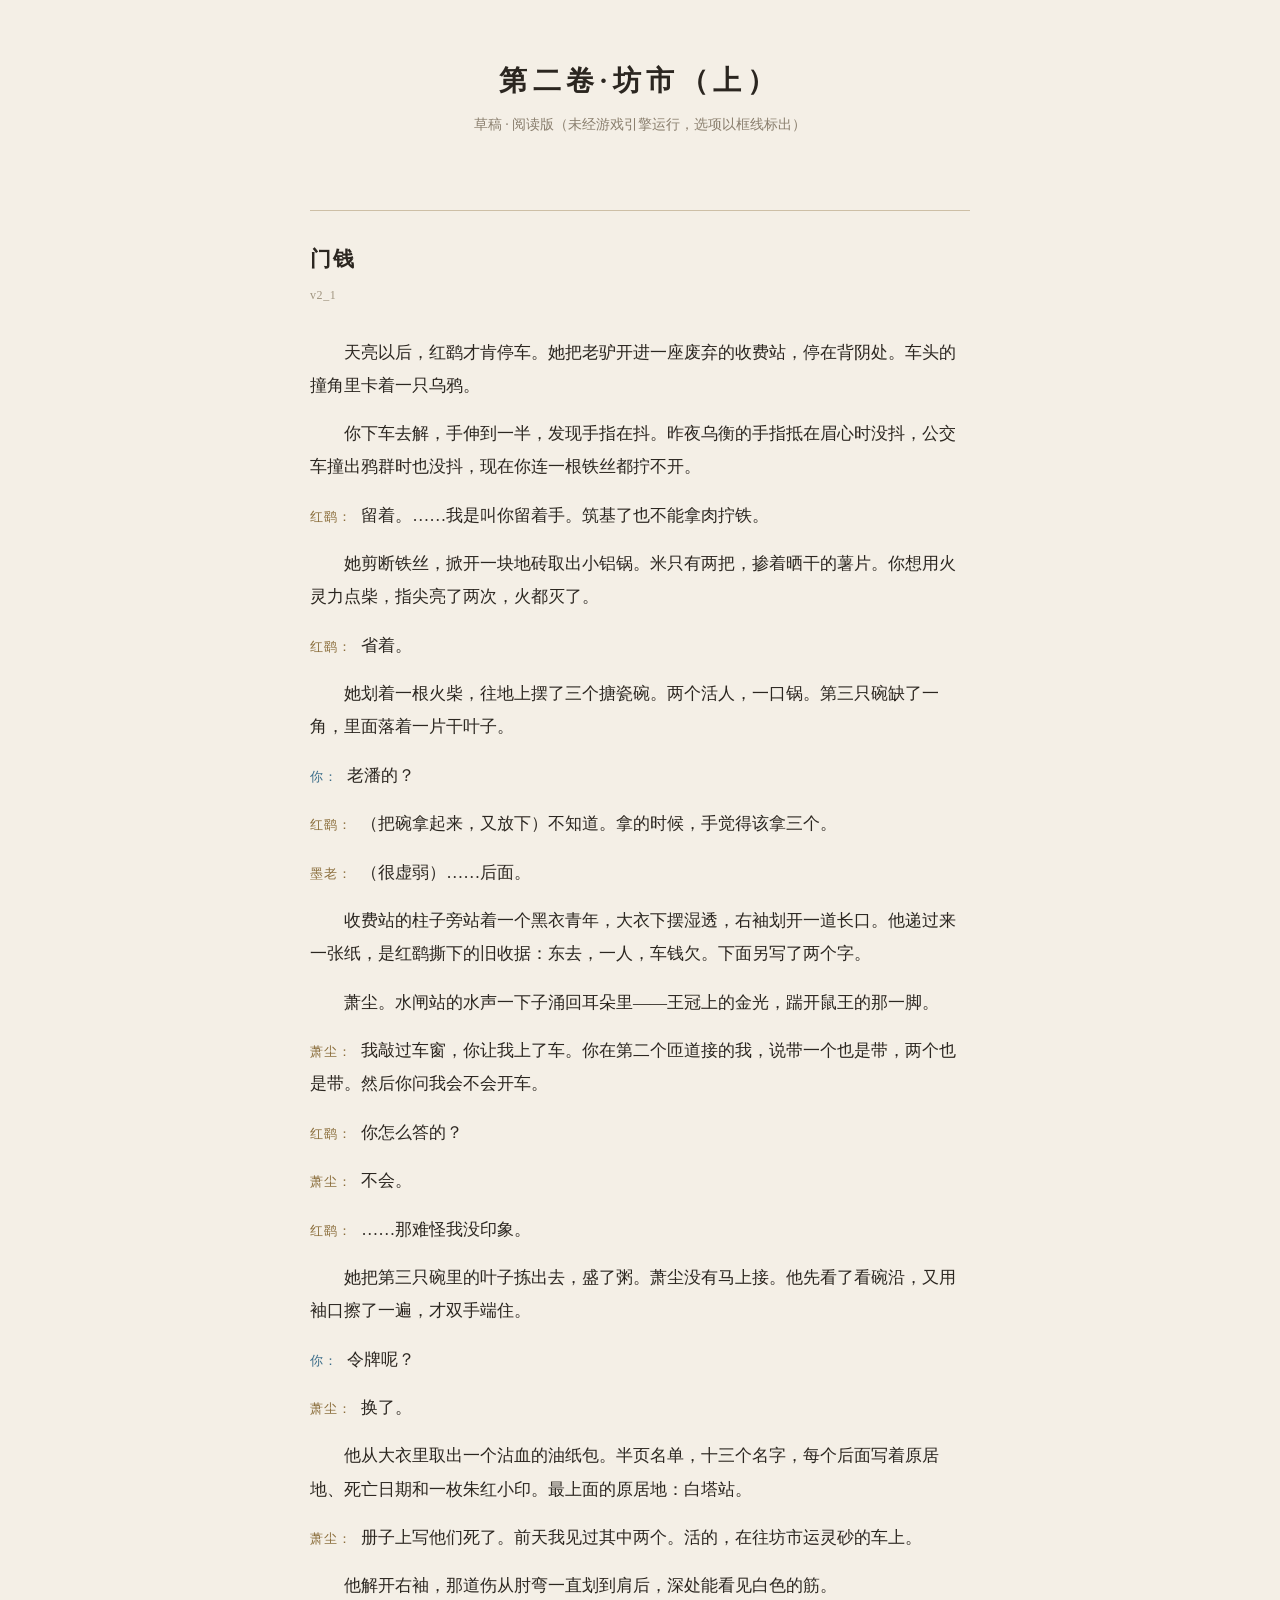
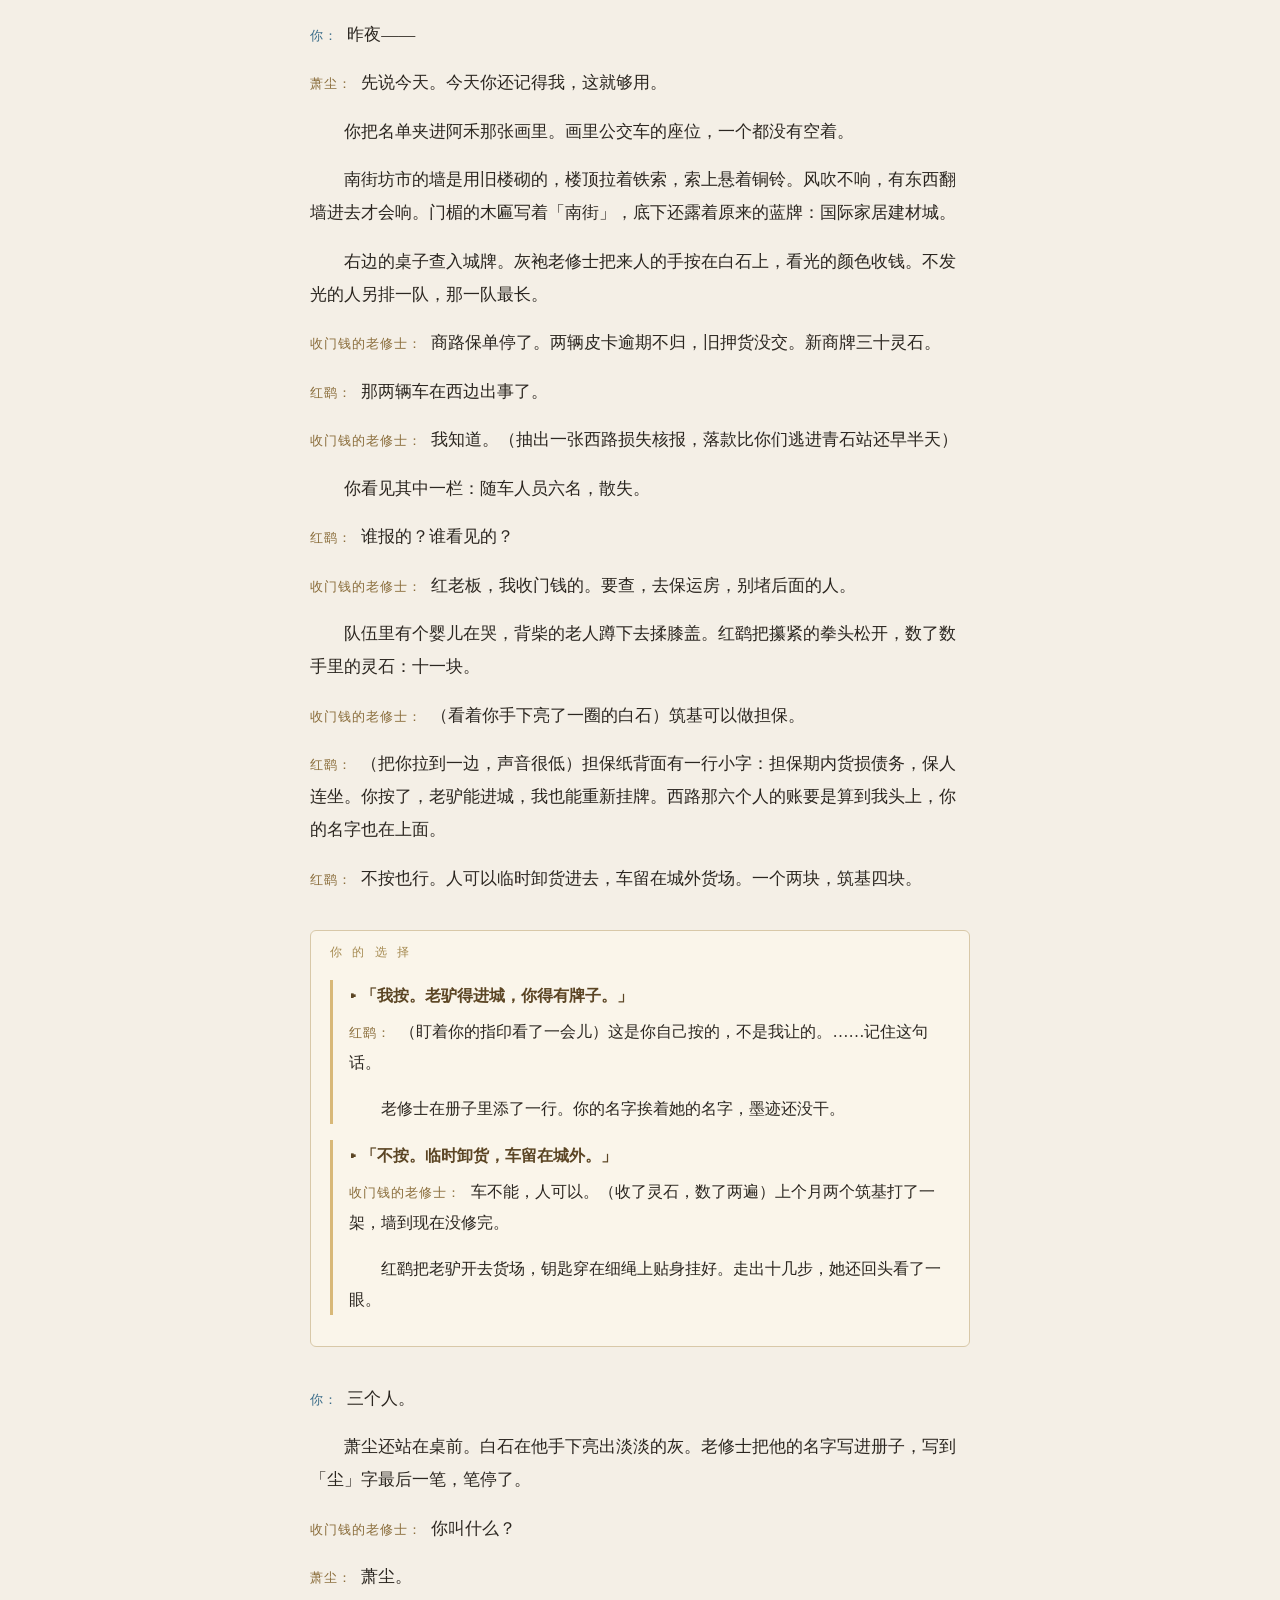
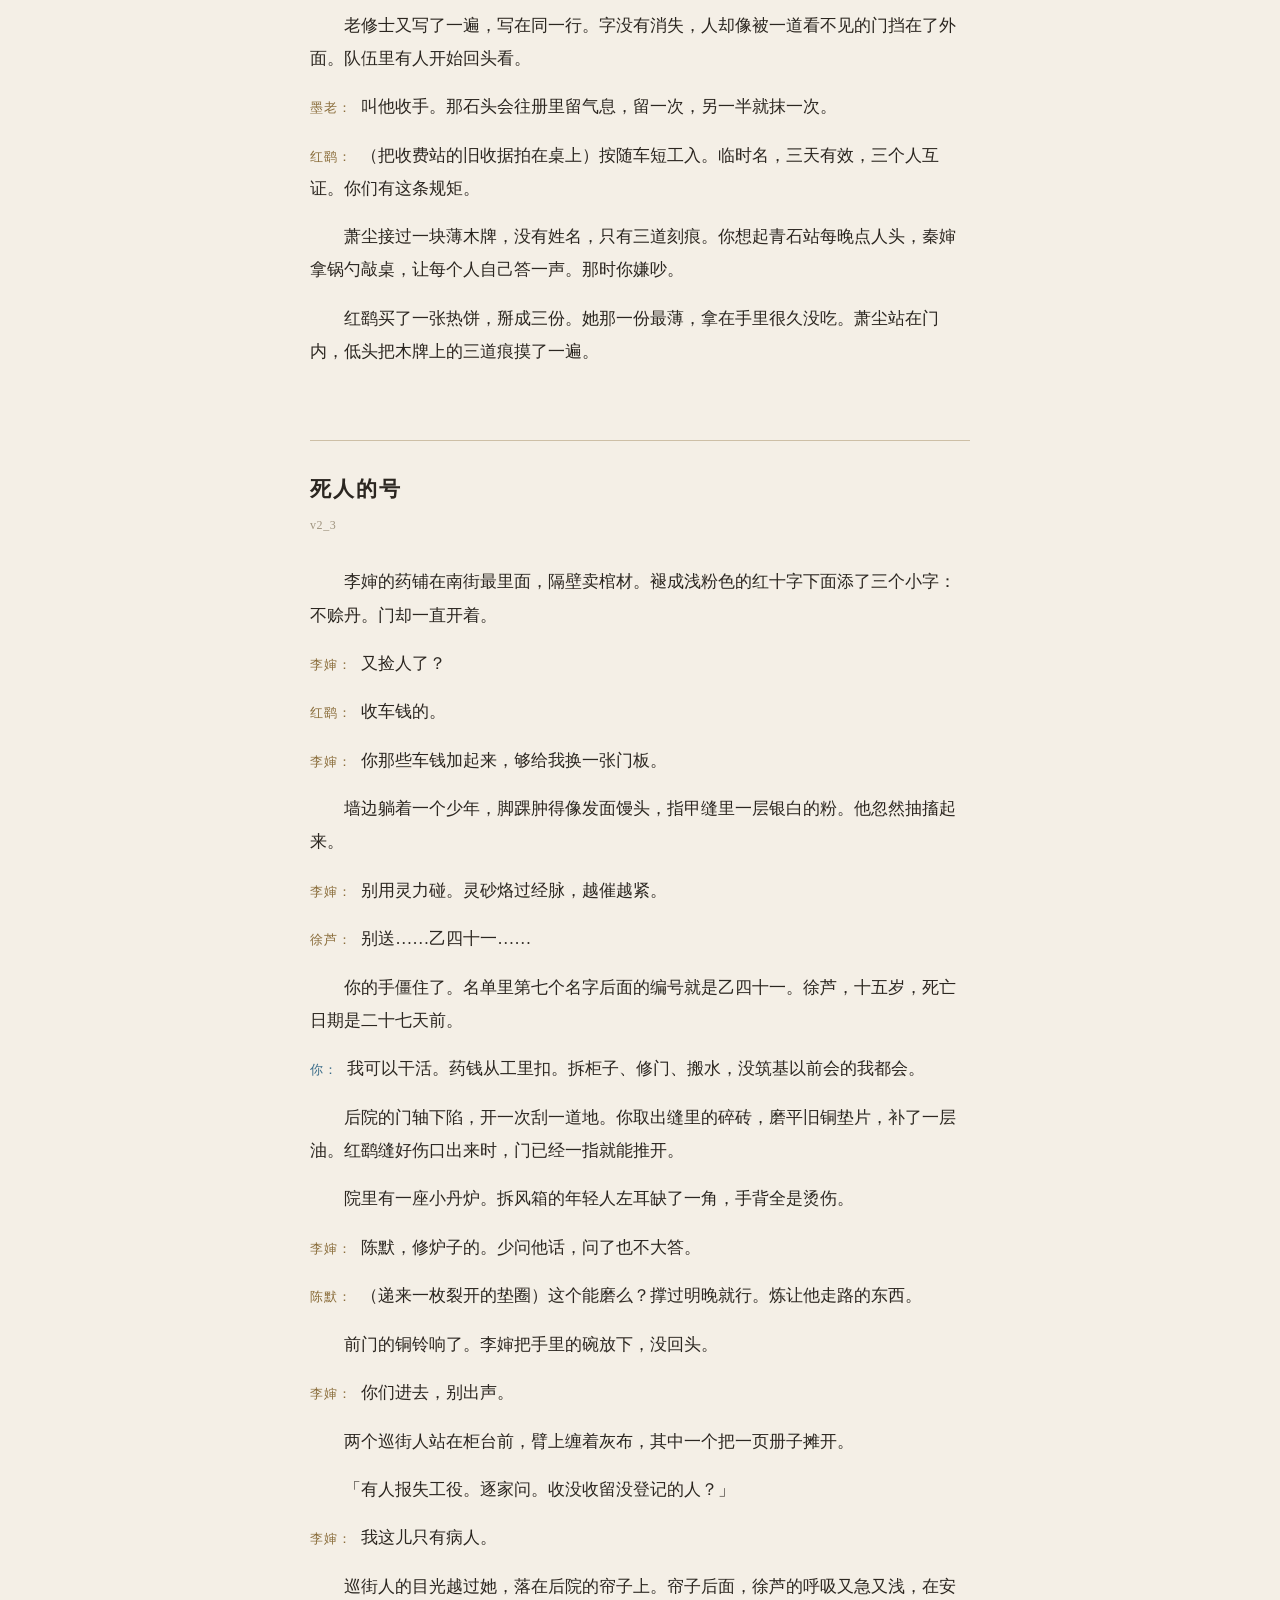
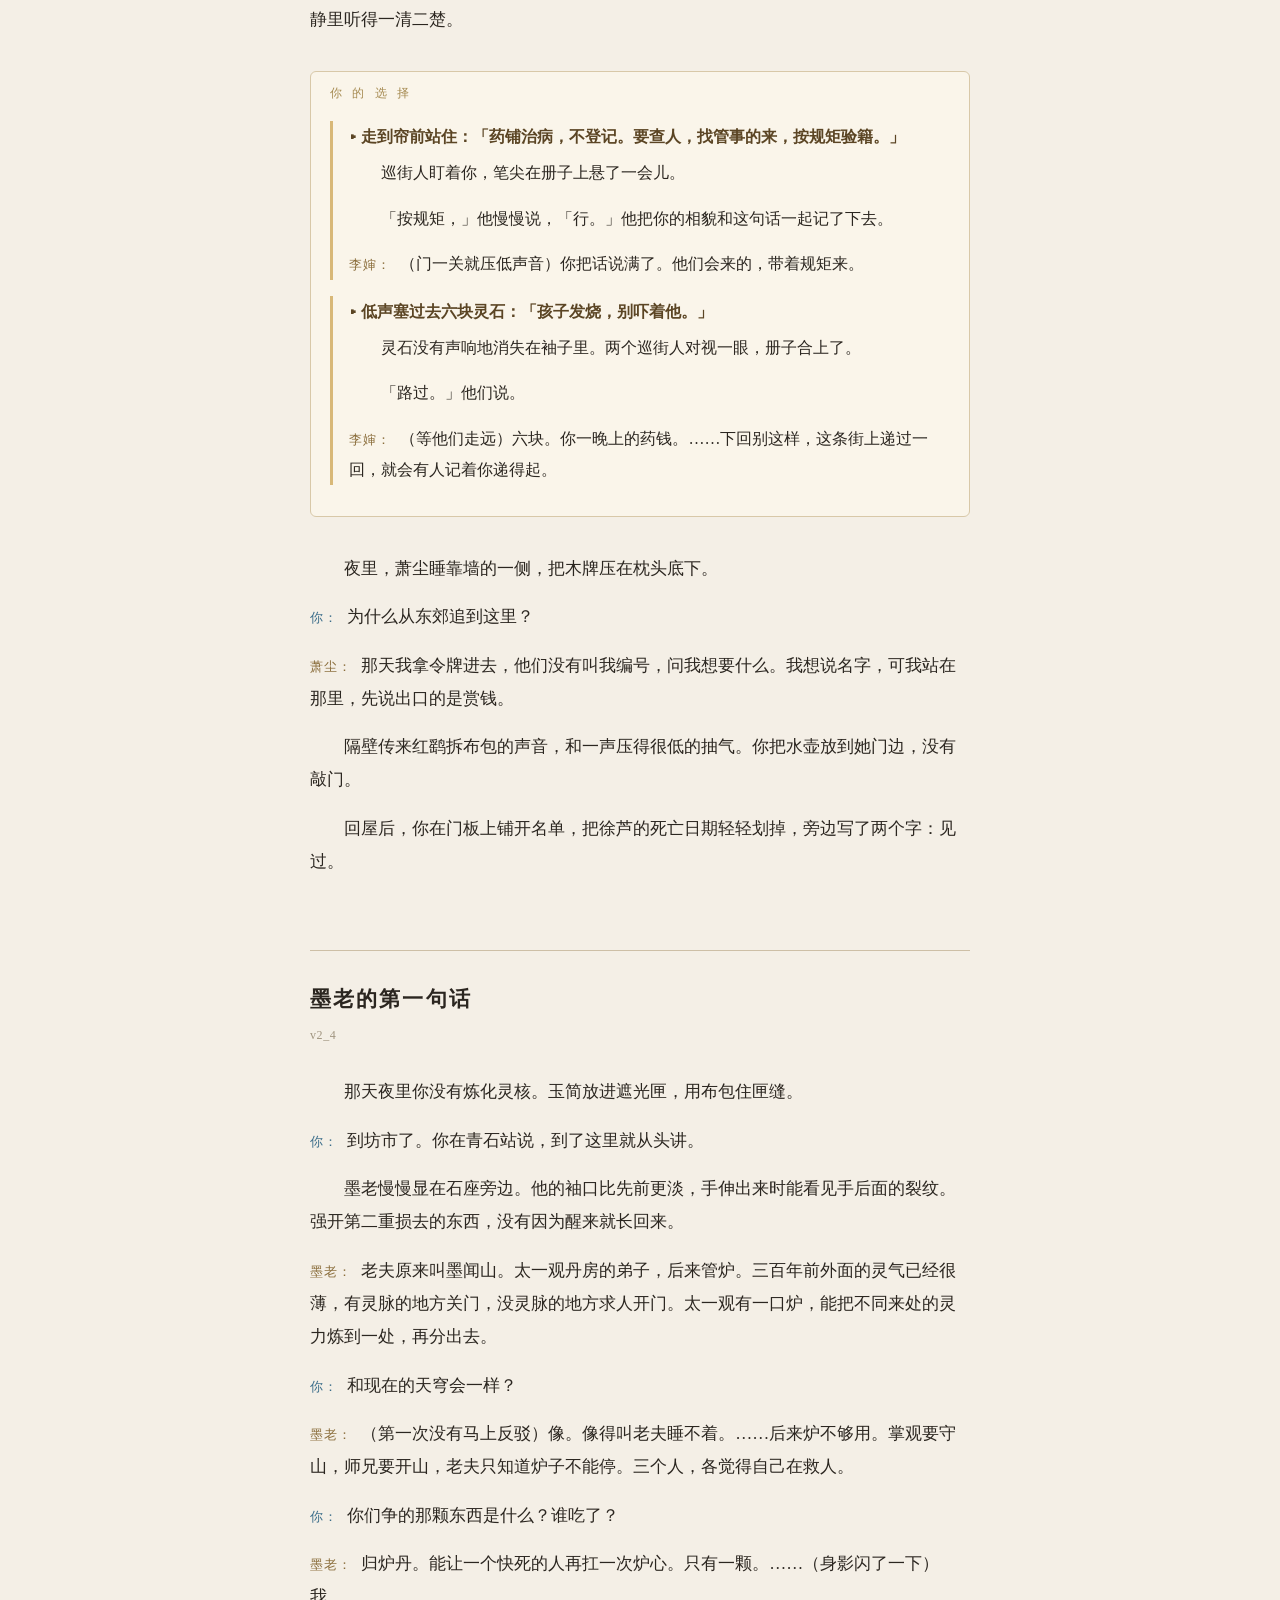
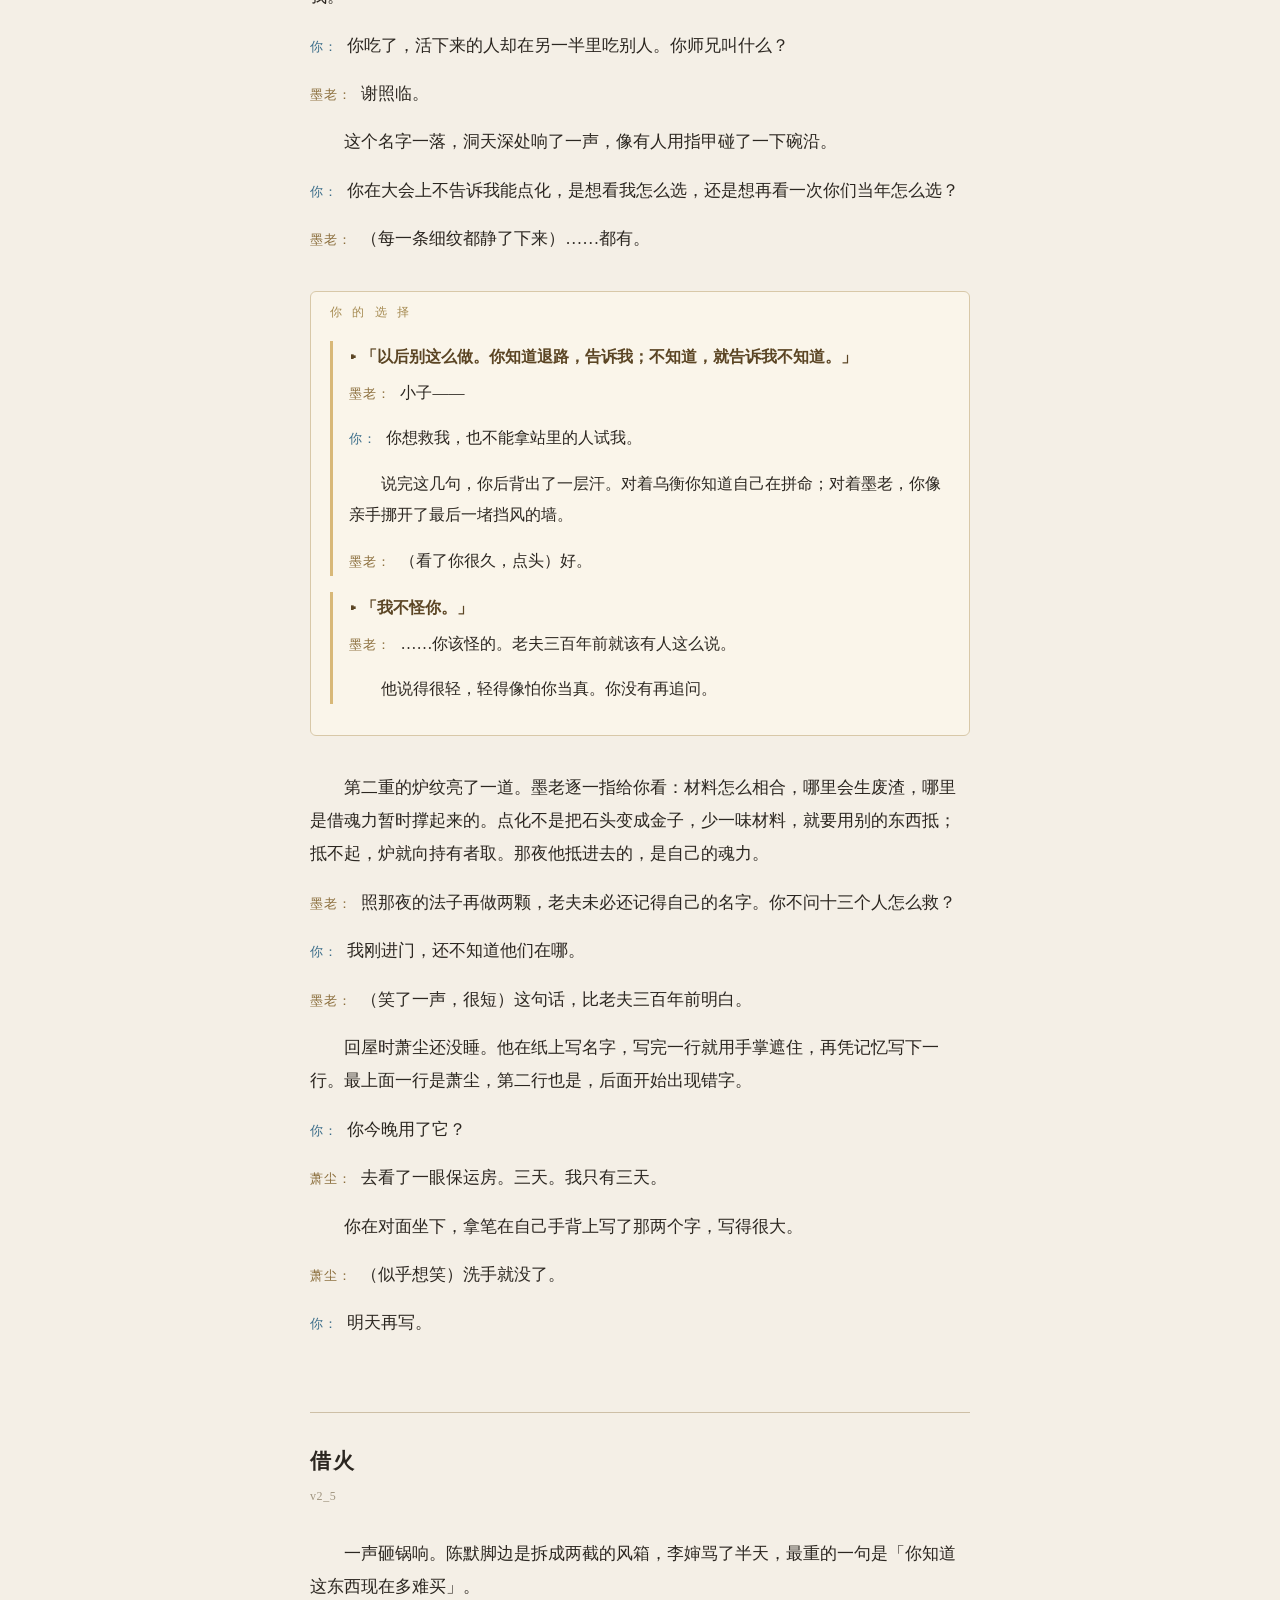
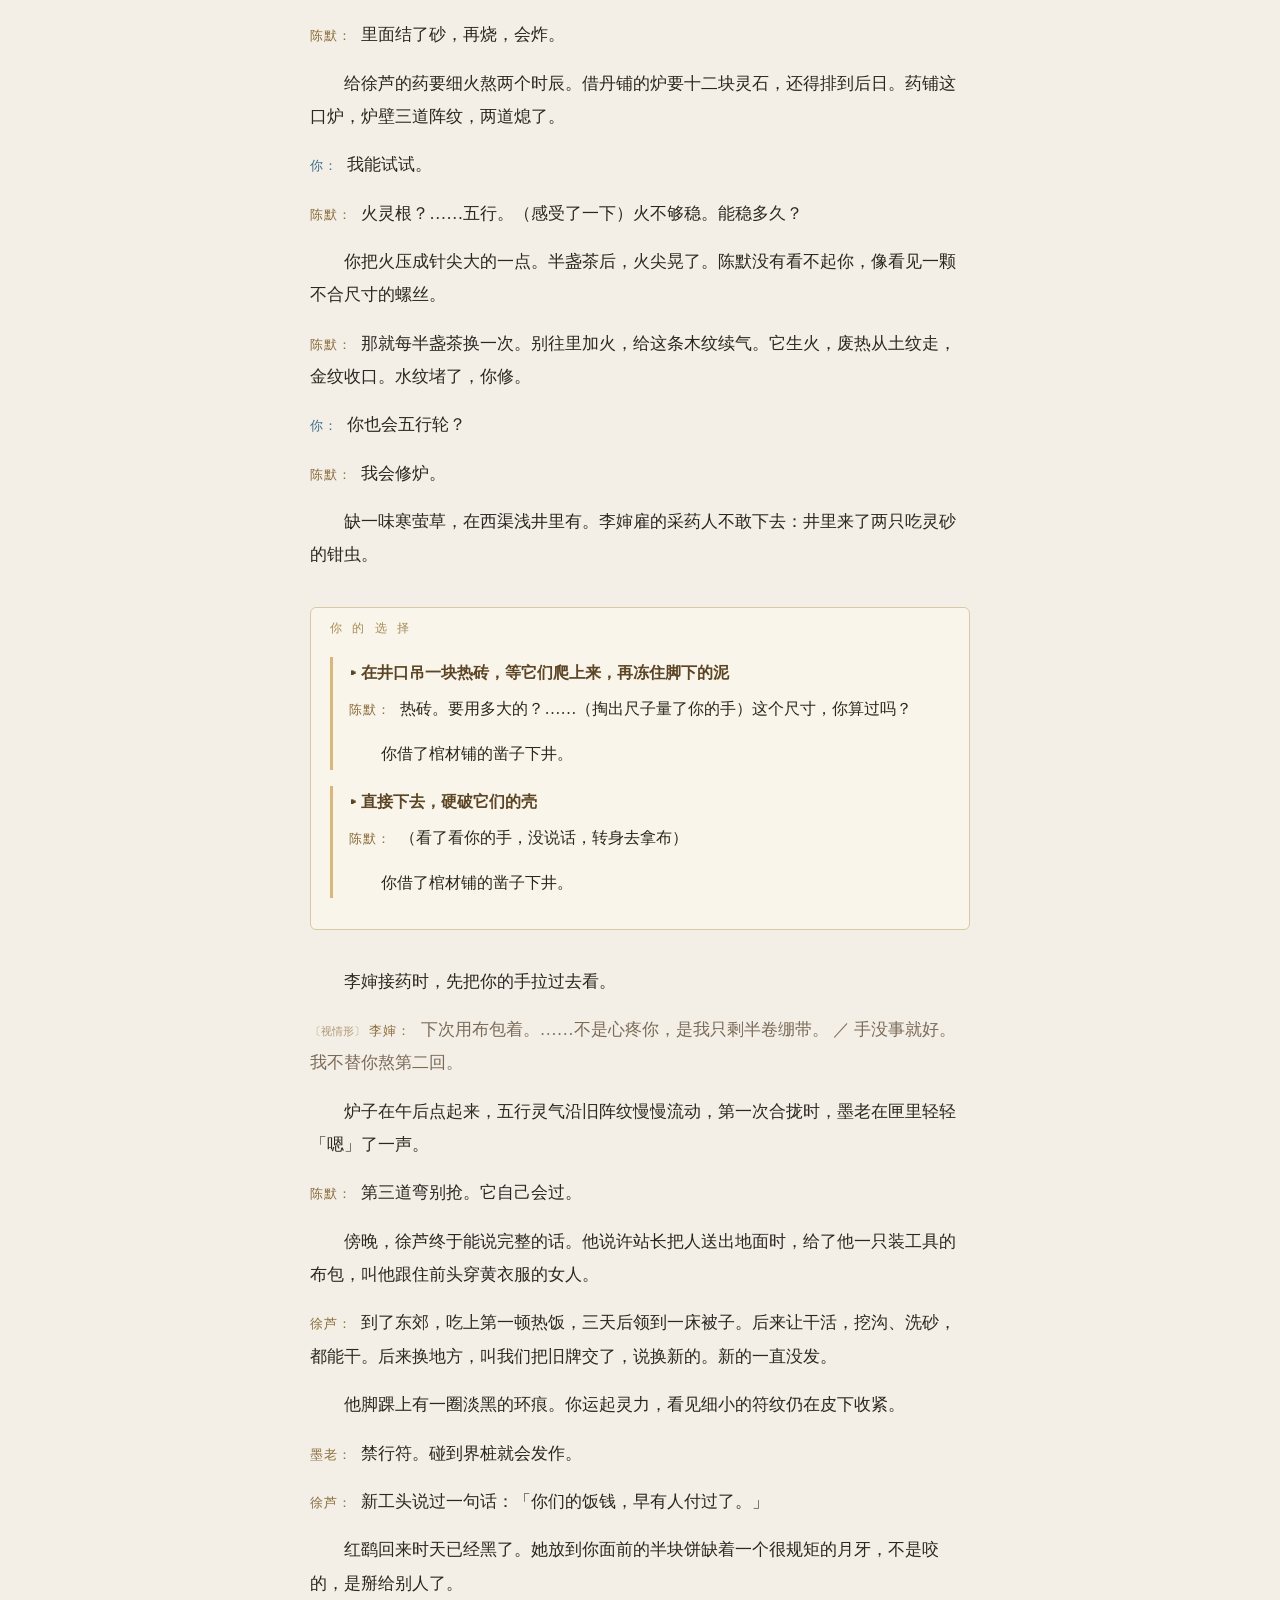
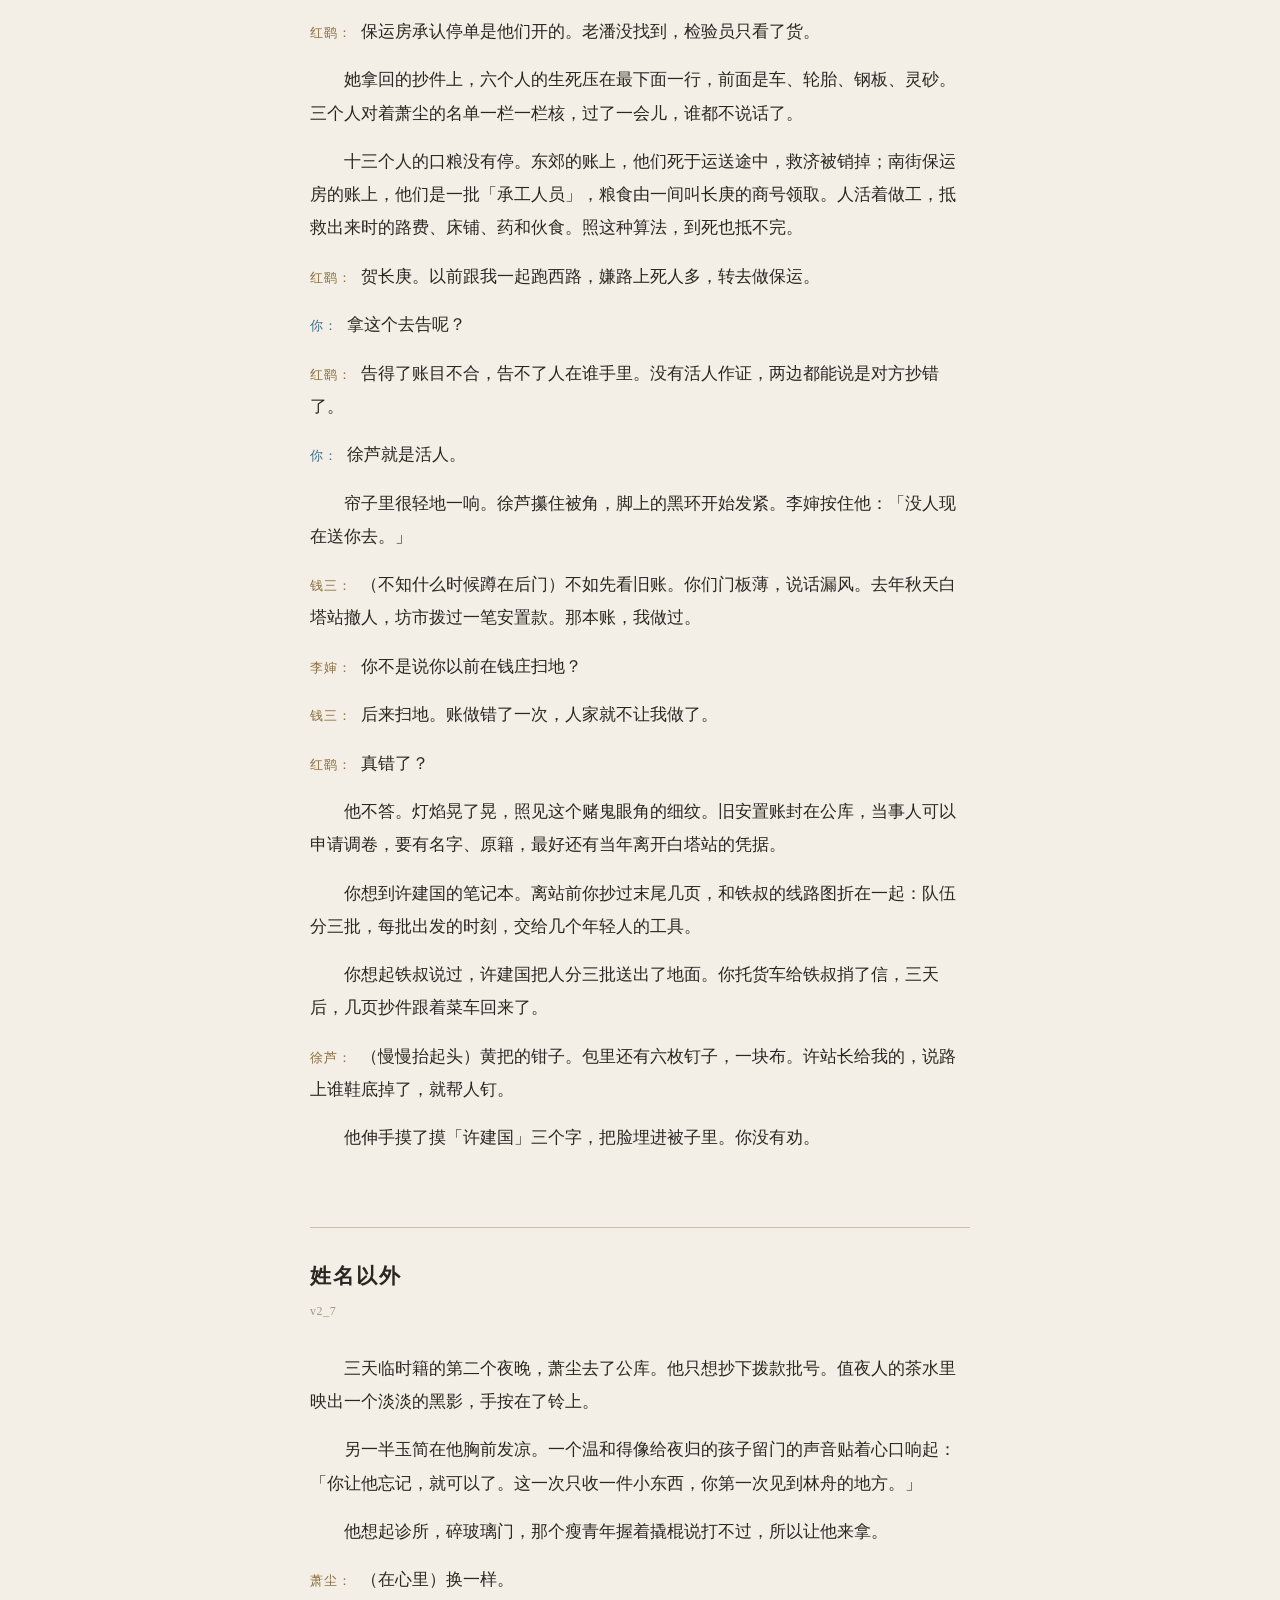
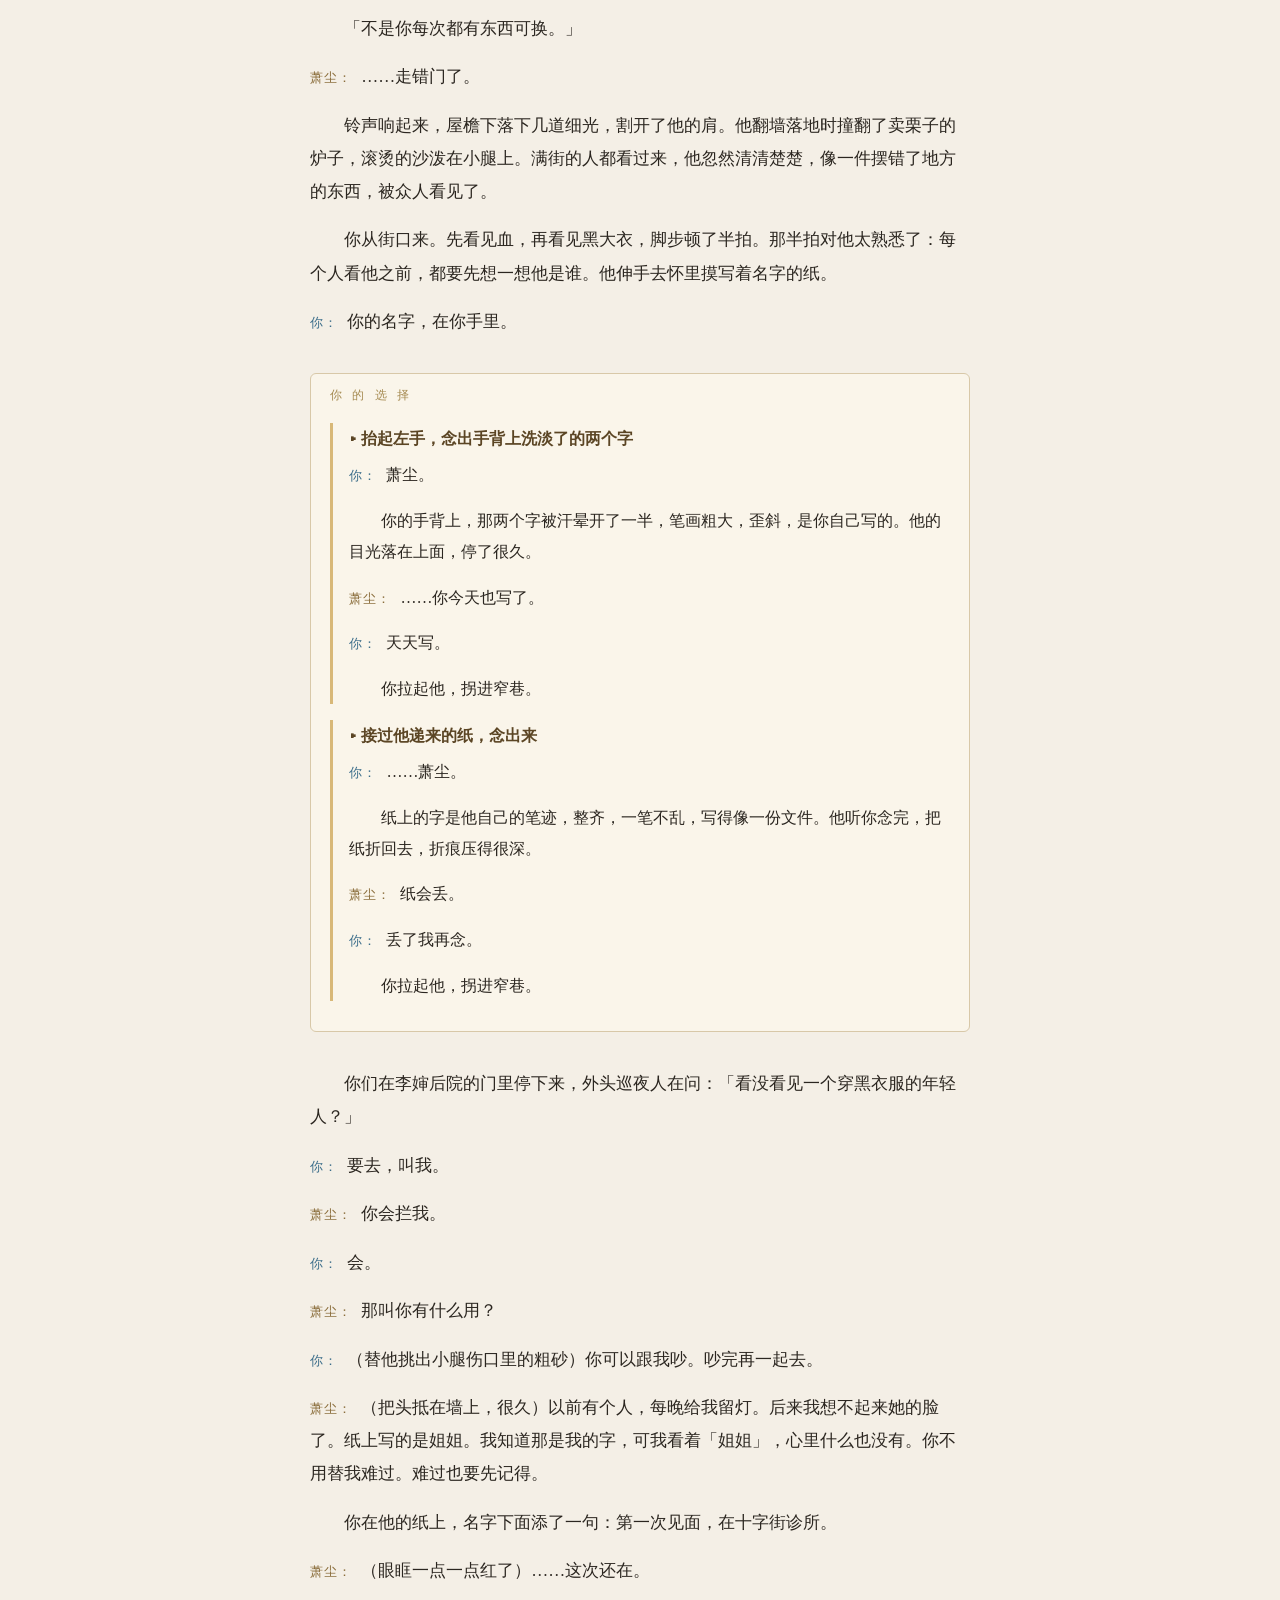
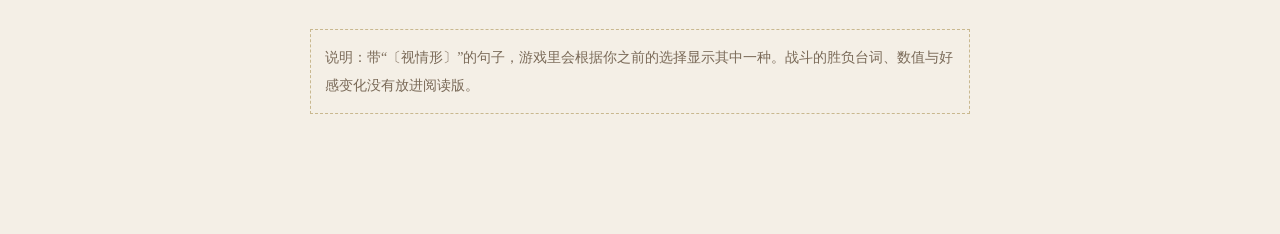
<file: draft/第二卷_阅读版_上.html>
<!doctype html><html lang="zh-CN"><head><meta charset="utf-8"><title>第二卷·坊市（上）</title>
<meta name="viewport" content="width=device-width, initial-scale=1">
<style>
body{background:#f4efe6;color:#2b2620;font-family:"Noto Serif SC","Songti SC","SimSun",serif;line-height:1.95;margin:0}
main{max-width:660px;margin:0 auto;padding:48px 22px 120px}
h1{font-size:28px;text-align:center;letter-spacing:.2em;margin:.2em 0 .1em}
.sub{text-align:center;color:#8a7f6e;font-size:14px;margin-bottom:60px}
h2{font-size:21px;margin:72px 0 28px;padding-top:28px;border-top:1px solid #cdbfa6;letter-spacing:.1em}
h2 small{display:block;color:#a09580;font-size:12px;font-weight:normal;letter-spacing:.05em;margin-top:4px}
p{margin:0 0 .9em;text-indent:2em;font-size:17px}
p.d{text-indent:0;padding-left:0}
.who{font-size:13px;color:#8a6d3b;margin-right:.7em;letter-spacing:.08em}
.who::after{content:"：";}
p.you .who{color:#3b6d8a}
.cond{color:#7a6a58}
.cond::before{content:"〔视情形〕";font-size:11px;color:#b09a78;margin-right:.4em}
.choice{margin:2.2em 0;padding:.6em 1.2em 1em;border:1px solid #d8c8a8;border-radius:6px;background:#faf5ea}
.choice .lab{font-size:12px;color:#a68b52;letter-spacing:.3em;margin-bottom:.4em}
.opt{margin:1em 0 0;padding-left:1em;border-left:3px solid #d8b878}
.opt .t{font-weight:bold;text-indent:0;margin-bottom:.3em;color:#5b4524}
.opt p{font-size:16px}
.note{margin:3em 0 0;padding:1em;border:1px dashed #c9b88f;color:#7a6a58;font-size:14px;text-indent:0}
</style></head><body><main>
<h1>第二卷·坊市（上）</h1><div class="sub">草稿 · 阅读版（未经游戏引擎运行，选项以框线标出）</div>
<h2>门钱<small>v2_1</small></h2>
<p class="n ">天亮以后，红鹞才肯停车。她把老驴开进一座废弃的收费站，停在背阴处。车头的撞角里卡着一只乌鸦。</p>
<p class="n ">你下车去解，手伸到一半，发现手指在抖。昨夜乌衡的手指抵在眉心时没抖，公交车撞出鸦群时也没抖，现在你连一根铁丝都拧不开。</p>
<p class="d "><span class="who">红鹞</span>留着。……我是叫你留着手。筑基了也不能拿肉拧铁。</p>
<p class="n ">她剪断铁丝，掀开一块地砖取出小铝锅。米只有两把，掺着晒干的薯片。你想用火灵力点柴，指尖亮了两次，火都灭了。</p>
<p class="d "><span class="who">红鹞</span>省着。</p>
<p class="n ">她划着一根火柴，往地上摆了三个搪瓷碗。两个活人，一口锅。第三只碗缺了一角，里面落着一片干叶子。</p>
<p class="d you "><span class="who">你</span>老潘的？</p>
<p class="d "><span class="who">红鹞</span>（把碗拿起来，又放下）不知道。拿的时候，手觉得该拿三个。</p>
<p class="d "><span class="who">墨老</span>（很虚弱）……后面。</p>
<p class="n ">收费站的柱子旁站着一个黑衣青年，大衣下摆湿透，右袖划开一道长口。他递过来一张纸，是红鹞撕下的旧收据：东去，一人，车钱欠。下面另写了两个字。</p>
<p class="n ">萧尘。水闸站的水声一下子涌回耳朵里——王冠上的金光，踹开鼠王的那一脚。</p>
<p class="d "><span class="who">萧尘</span>我敲过车窗，你让我上了车。你在第二个匝道接的我，说带一个也是带，两个也是带。然后你问我会不会开车。</p>
<p class="d "><span class="who">红鹞</span>你怎么答的？</p>
<p class="d "><span class="who">萧尘</span>不会。</p>
<p class="d "><span class="who">红鹞</span>……那难怪我没印象。</p>
<p class="n ">她把第三只碗里的叶子拣出去，盛了粥。萧尘没有马上接。他先看了看碗沿，又用袖口擦了一遍，才双手端住。</p>
<p class="d you "><span class="who">你</span>令牌呢？</p>
<p class="d "><span class="who">萧尘</span>换了。</p>
<p class="n ">他从大衣里取出一个沾血的油纸包。半页名单，十三个名字，每个后面写着原居地、死亡日期和一枚朱红小印。最上面的原居地：白塔站。</p>
<p class="d "><span class="who">萧尘</span>册子上写他们死了。前天我见过其中两个。活的，在往坊市运灵砂的车上。</p>
<p class="n ">他解开右袖，那道伤从肘弯一直划到肩后，深处能看见白色的筋。</p>
<p class="d you "><span class="who">你</span>昨夜——</p>
<p class="d "><span class="who">萧尘</span>先说今天。今天你还记得我，这就够用。</p>
<p class="n ">你把名单夹进阿禾那张画里。画里公交车的座位，一个都没有空着。</p>
<p class="n ">南街坊市的墙是用旧楼砌的，楼顶拉着铁索，索上悬着铜铃。风吹不响，有东西翻墙进去才会响。门楣的木匾写着「南街」，底下还露着原来的蓝牌：国际家居建材城。</p>
<p class="n ">右边的桌子查入城牌。灰袍老修士把来人的手按在白石上，看光的颜色收钱。不发光的人另排一队，那一队最长。</p>
<p class="d "><span class="who">收门钱的老修士</span>商路保单停了。两辆皮卡逾期不归，旧押货没交。新商牌三十灵石。</p>
<p class="d "><span class="who">红鹞</span>那两辆车在西边出事了。</p>
<p class="d "><span class="who">收门钱的老修士</span>我知道。（抽出一张西路损失核报，落款比你们逃进青石站还早半天）</p>
<p class="n ">你看见其中一栏：随车人员六名，散失。</p>
<p class="d "><span class="who">红鹞</span>谁报的？谁看见的？</p>
<p class="d "><span class="who">收门钱的老修士</span>红老板，我收门钱的。要查，去保运房，别堵后面的人。</p>
<p class="n ">队伍里有个婴儿在哭，背柴的老人蹲下去揉膝盖。红鹞把攥紧的拳头松开，数了数手里的灵石：十一块。</p>
<p class="d "><span class="who">收门钱的老修士</span>（看着你手下亮了一圈的白石）筑基可以做担保。</p>
<p class="d "><span class="who">红鹞</span>（把你拉到一边，声音很低）担保纸背面有一行小字：担保期内货损债务，保人连坐。你按了，老驴能进城，我也能重新挂牌。西路那六个人的账要是算到我头上，你的名字也在上面。</p>
<p class="d "><span class="who">红鹞</span>不按也行。人可以临时卸货进去，车留在城外货场。一个两块，筑基四块。</p>
<div class="choice"><div class="lab">你 的 选 择</div>
<div class="opt"><p class="t">▸ 「我按。老驴得进城，你得有牌子。」</p>
<p class="d "><span class="who">红鹞</span>（盯着你的指印看了一会儿）这是你自己按的，不是我让的。……记住这句话。</p>
<p class="n ">老修士在册子里添了一行。你的名字挨着她的名字，墨迹还没干。</p>
</div>
<div class="opt"><p class="t">▸ 「不按。临时卸货，车留在城外。」</p>
<p class="d "><span class="who">收门钱的老修士</span>车不能，人可以。（收了灵石，数了两遍）上个月两个筑基打了一架，墙到现在没修完。</p>
<p class="n ">红鹞把老驴开去货场，钥匙穿在细绳上贴身挂好。走出十几步，她还回头看了一眼。</p>
</div>
</div>
<p class="d you "><span class="who">你</span>三个人。</p>
<p class="n ">萧尘还站在桌前。白石在他手下亮出淡淡的灰。老修士把他的名字写进册子，写到「尘」字最后一笔，笔停了。</p>
<p class="d "><span class="who">收门钱的老修士</span>你叫什么？</p>
<p class="d "><span class="who">萧尘</span>萧尘。</p>
<p class="n ">老修士又写了一遍，写在同一行。字没有消失，人却像被一道看不见的门挡在了外面。队伍里有人开始回头看。</p>
<p class="d "><span class="who">墨老</span>叫他收手。那石头会往册里留气息，留一次，另一半就抹一次。</p>
<p class="d "><span class="who">红鹞</span>（把收费站的旧收据拍在桌上）按随车短工入。临时名，三天有效，三个人互证。你们有这条规矩。</p>
<p class="n ">萧尘接过一块薄木牌，没有姓名，只有三道刻痕。你想起青石站每晚点人头，秦婶拿锅勺敲桌，让每个人自己答一声。那时你嫌吵。</p>
<p class="n ">红鹞买了一张热饼，掰成三份。她那一份最薄，拿在手里很久没吃。萧尘站在门内，低头把木牌上的三道痕摸了一遍。</p>
<h2>死人的号<small>v2_3</small></h2>
<p class="n ">李婶的药铺在南街最里面，隔壁卖棺材。褪成浅粉色的红十字下面添了三个小字：不赊丹。门却一直开着。</p>
<p class="d "><span class="who">李婶</span>又捡人了？</p>
<p class="d "><span class="who">红鹞</span>收车钱的。</p>
<p class="d "><span class="who">李婶</span>你那些车钱加起来，够给我换一张门板。</p>
<p class="n ">墙边躺着一个少年，脚踝肿得像发面馒头，指甲缝里一层银白的粉。他忽然抽搐起来。</p>
<p class="d "><span class="who">李婶</span>别用灵力碰。灵砂烙过经脉，越催越紧。</p>
<p class="d "><span class="who">徐芦</span>别送……乙四十一……</p>
<p class="n ">你的手僵住了。名单里第七个名字后面的编号就是乙四十一。徐芦，十五岁，死亡日期是二十七天前。</p>
<p class="d you "><span class="who">你</span>我可以干活。药钱从工里扣。拆柜子、修门、搬水，没筑基以前会的我都会。</p>
<p class="n ">后院的门轴下陷，开一次刮一道地。你取出缝里的碎砖，磨平旧铜垫片，补了一层油。红鹞缝好伤口出来时，门已经一指就能推开。</p>
<p class="n ">院里有一座小丹炉。拆风箱的年轻人左耳缺了一角，手背全是烫伤。</p>
<p class="d "><span class="who">李婶</span>陈默，修炉子的。少问他话，问了也不大答。</p>
<p class="d "><span class="who">陈默</span>（递来一枚裂开的垫圈）这个能磨么？撑过明晚就行。炼让他走路的东西。</p>
<p class="n ">前门的铜铃响了。李婶把手里的碗放下，没回头。</p>
<p class="d "><span class="who">李婶</span>你们进去，别出声。</p>
<p class="n ">两个巡街人站在柜台前，臂上缠着灰布，其中一个把一页册子摊开。</p>
<p class="n ">「有人报失工役。逐家问。收没收留没登记的人？」</p>
<p class="d "><span class="who">李婶</span>我这儿只有病人。</p>
<p class="n ">巡街人的目光越过她，落在后院的帘子上。帘子后面，徐芦的呼吸又急又浅，在安静里听得一清二楚。</p>
<div class="choice"><div class="lab">你 的 选 择</div>
<div class="opt"><p class="t">▸ 走到帘前站住：「药铺治病，不登记。要查人，找管事的来，按规矩验籍。」</p>
<p class="n ">巡街人盯着你，笔尖在册子上悬了一会儿。</p>
<p class="n ">「按规矩，」他慢慢说，「行。」他把你的相貌和这句话一起记了下去。</p>
<p class="d "><span class="who">李婶</span>（门一关就压低声音）你把话说满了。他们会来的，带着规矩来。</p>
</div>
<div class="opt"><p class="t">▸ 低声塞过去六块灵石：「孩子发烧，别吓着他。」</p>
<p class="n ">灵石没有声响地消失在袖子里。两个巡街人对视一眼，册子合上了。</p>
<p class="n ">「路过。」他们说。</p>
<p class="d "><span class="who">李婶</span>（等他们走远）六块。你一晚上的药钱。……下回别这样，这条街上递过一回，就会有人记着你递得起。</p>
</div>
</div>
<p class="n ">夜里，萧尘睡靠墙的一侧，把木牌压在枕头底下。</p>
<p class="d you "><span class="who">你</span>为什么从东郊追到这里？</p>
<p class="d "><span class="who">萧尘</span>那天我拿令牌进去，他们没有叫我编号，问我想要什么。我想说名字，可我站在那里，先说出口的是赏钱。</p>
<p class="n ">隔壁传来红鹞拆布包的声音，和一声压得很低的抽气。你把水壶放到她门边，没有敲门。</p>
<p class="n ">回屋后，你在门板上铺开名单，把徐芦的死亡日期轻轻划掉，旁边写了两个字：见过。</p>
<h2>墨老的第一句话<small>v2_4</small></h2>
<p class="n ">那天夜里你没有炼化灵核。玉简放进遮光匣，用布包住匣缝。</p>
<p class="d you "><span class="who">你</span>到坊市了。你在青石站说，到了这里就从头讲。</p>
<p class="n ">墨老慢慢显在石座旁边。他的袖口比先前更淡，手伸出来时能看见手后面的裂纹。强开第二重损去的东西，没有因为醒来就长回来。</p>
<p class="d "><span class="who">墨老</span>老夫原来叫墨闻山。太一观丹房的弟子，后来管炉。三百年前外面的灵气已经很薄，有灵脉的地方关门，没灵脉的地方求人开门。太一观有一口炉，能把不同来处的灵力炼到一处，再分出去。</p>
<p class="d you "><span class="who">你</span>和现在的天穹会一样？</p>
<p class="d "><span class="who">墨老</span>（第一次没有马上反驳）像。像得叫老夫睡不着。……后来炉不够用。掌观要守山，师兄要开山，老夫只知道炉子不能停。三个人，各觉得自己在救人。</p>
<p class="d you "><span class="who">你</span>你们争的那颗东西是什么？谁吃了？</p>
<p class="d "><span class="who">墨老</span>归炉丹。能让一个快死的人再扛一次炉心。只有一颗。……（身影闪了一下）我。</p>
<p class="d you "><span class="who">你</span>你吃了，活下来的人却在另一半里吃别人。你师兄叫什么？</p>
<p class="d "><span class="who">墨老</span>谢照临。</p>
<p class="n ">这个名字一落，洞天深处响了一声，像有人用指甲碰了一下碗沿。</p>
<p class="d you "><span class="who">你</span>你在大会上不告诉我能点化，是想看我怎么选，还是想再看一次你们当年怎么选？</p>
<p class="d "><span class="who">墨老</span>（每一条细纹都静了下来）……都有。</p>
<div class="choice"><div class="lab">你 的 选 择</div>
<div class="opt"><p class="t">▸ 「以后别这么做。你知道退路，告诉我；不知道，就告诉我不知道。」</p>
<p class="d "><span class="who">墨老</span>小子——</p>
<p class="d you "><span class="who">你</span>你想救我，也不能拿站里的人试我。</p>
<p class="n ">说完这几句，你后背出了一层汗。对着乌衡你知道自己在拼命；对着墨老，你像亲手挪开了最后一堵挡风的墙。</p>
<p class="d "><span class="who">墨老</span>（看了你很久，点头）好。</p>
</div>
<div class="opt"><p class="t">▸ 「我不怪你。」</p>
<p class="d "><span class="who">墨老</span>……你该怪的。老夫三百年前就该有人这么说。</p>
<p class="n ">他说得很轻，轻得像怕你当真。你没有再追问。</p>
</div>
</div>
<p class="n ">第二重的炉纹亮了一道。墨老逐一指给你看：材料怎么相合，哪里会生废渣，哪里是借魂力暂时撑起来的。点化不是把石头变成金子，少一味材料，就要用别的东西抵；抵不起，炉就向持有者取。那夜他抵进去的，是自己的魂力。</p>
<p class="d "><span class="who">墨老</span>照那夜的法子再做两颗，老夫未必还记得自己的名字。你不问十三个人怎么救？</p>
<p class="d you "><span class="who">你</span>我刚进门，还不知道他们在哪。</p>
<p class="d "><span class="who">墨老</span>（笑了一声，很短）这句话，比老夫三百年前明白。</p>
<p class="n ">回屋时萧尘还没睡。他在纸上写名字，写完一行就用手掌遮住，再凭记忆写下一行。最上面一行是萧尘，第二行也是，后面开始出现错字。</p>
<p class="d you "><span class="who">你</span>你今晚用了它？</p>
<p class="d "><span class="who">萧尘</span>去看了一眼保运房。三天。我只有三天。</p>
<p class="n ">你在对面坐下，拿笔在自己手背上写了那两个字，写得很大。</p>
<p class="d "><span class="who">萧尘</span>（似乎想笑）洗手就没了。</p>
<p class="d you "><span class="who">你</span>明天再写。</p>
<h2>借火<small>v2_5</small></h2>
<p class="n ">一声砸锅响。陈默脚边是拆成两截的风箱，李婶骂了半天，最重的一句是「你知道这东西现在多难买」。</p>
<p class="d "><span class="who">陈默</span>里面结了砂，再烧，会炸。</p>
<p class="n ">给徐芦的药要细火熬两个时辰。借丹铺的炉要十二块灵石，还得排到后日。药铺这口炉，炉壁三道阵纹，两道熄了。</p>
<p class="d you "><span class="who">你</span>我能试试。</p>
<p class="d "><span class="who">陈默</span>火灵根？……五行。（感受了一下）火不够稳。能稳多久？</p>
<p class="n ">你把火压成针尖大的一点。半盏茶后，火尖晃了。陈默没有看不起你，像看见一颗不合尺寸的螺丝。</p>
<p class="d "><span class="who">陈默</span>那就每半盏茶换一次。别往里加火，给这条木纹续气。它生火，废热从土纹走，金纹收口。水纹堵了，你修。</p>
<p class="d you "><span class="who">你</span>你也会五行轮？</p>
<p class="d "><span class="who">陈默</span>我会修炉。</p>
<p class="n ">缺一味寒萤草，在西渠浅井里有。李婶雇的采药人不敢下去：井里来了两只吃灵砂的钳虫。</p>
<div class="choice"><div class="lab">你 的 选 择</div>
<div class="opt"><p class="t">▸ 在井口吊一块热砖，等它们爬上来，再冻住脚下的泥</p>
<p class="d "><span class="who">陈默</span>热砖。要用多大的？……（掏出尺子量了你的手）这个尺寸，你算过吗？</p>
<p class="n ">你借了棺材铺的凿子下井。</p>
</div>
<div class="opt"><p class="t">▸ 直接下去，硬破它们的壳</p>
<p class="d "><span class="who">陈默</span>（看了看你的手，没说话，转身去拿布）</p>
<p class="n ">你借了棺材铺的凿子下井。</p>
</div>
</div>
<p class="n ">李婶接药时，先把你的手拉过去看。</p>
<p class="d cond"><span class="who">李婶</span>下次用布包着。……不是心疼你，是我只剩半卷绷带。 ／ 手没事就好。我不替你熬第二回。</p>
<p class="n ">炉子在午后点起来，五行灵气沿旧阵纹慢慢流动，第一次合拢时，墨老在匣里轻轻「嗯」了一声。</p>
<p class="d "><span class="who">陈默</span>第三道弯别抢。它自己会过。</p>
<p class="n ">傍晚，徐芦终于能说完整的话。他说许站长把人送出地面时，给了他一只装工具的布包，叫他跟住前头穿黄衣服的女人。</p>
<p class="d "><span class="who">徐芦</span>到了东郊，吃上第一顿热饭，三天后领到一床被子。后来让干活，挖沟、洗砂，都能干。后来换地方，叫我们把旧牌交了，说换新的。新的一直没发。</p>
<p class="n ">他脚踝上有一圈淡黑的环痕。你运起灵力，看见细小的符纹仍在皮下收紧。</p>
<p class="d "><span class="who">墨老</span>禁行符。碰到界桩就会发作。</p>
<p class="d "><span class="who">徐芦</span>新工头说过一句话：「你们的饭钱，早有人付过了。」</p>
<p class="n ">红鹞回来时天已经黑了。她放到你面前的半块饼缺着一个很规矩的月牙，不是咬的，是掰给别人了。</p>
<p class="d "><span class="who">红鹞</span>保运房承认停单是他们开的。老潘没找到，检验员只看了货。</p>
<p class="n ">她拿回的抄件上，六个人的生死压在最下面一行，前面是车、轮胎、钢板、灵砂。三个人对着萧尘的名单一栏一栏核，过了一会儿，谁都不说话了。</p>
<p class="n ">十三个人的口粮没有停。东郊的账上，他们死于运送途中，救济被销掉；南街保运房的账上，他们是一批「承工人员」，粮食由一间叫长庚的商号领取。人活着做工，抵救出来时的路费、床铺、药和伙食。照这种算法，到死也抵不完。</p>
<p class="d "><span class="who">红鹞</span>贺长庚。以前跟我一起跑西路，嫌路上死人多，转去做保运。</p>
<p class="d you "><span class="who">你</span>拿这个去告呢？</p>
<p class="d "><span class="who">红鹞</span>告得了账目不合，告不了人在谁手里。没有活人作证，两边都能说是对方抄错了。</p>
<p class="d you "><span class="who">你</span>徐芦就是活人。</p>
<p class="n ">帘子里很轻地一响。徐芦攥住被角，脚上的黑环开始发紧。李婶按住他：「没人现在送你去。」</p>
<p class="d "><span class="who">钱三</span>（不知什么时候蹲在后门）不如先看旧账。你们门板薄，说话漏风。去年秋天白塔站撤人，坊市拨过一笔安置款。那本账，我做过。</p>
<p class="d "><span class="who">李婶</span>你不是说你以前在钱庄扫地？</p>
<p class="d "><span class="who">钱三</span>后来扫地。账做错了一次，人家就不让我做了。</p>
<p class="d "><span class="who">红鹞</span>真错了？</p>
<p class="n ">他不答。灯焰晃了晃，照见这个赌鬼眼角的细纹。旧安置账封在公库，当事人可以申请调卷，要有名字、原籍，最好还有当年离开白塔站的凭据。</p>
<p class="n ">你想到许建国的笔记本。离站前你抄过末尾几页，和铁叔的线路图折在一起：队伍分三批，每批出发的时刻，交给几个年轻人的工具。</p>
<p class="n ">你想起铁叔说过，许建国把人分三批送出了地面。你托货车给铁叔捎了信，三天后，几页抄件跟着菜车回来了。</p>
<p class="d "><span class="who">徐芦</span>（慢慢抬起头）黄把的钳子。包里还有六枚钉子，一块布。许站长给我的，说路上谁鞋底掉了，就帮人钉。</p>
<p class="n ">他伸手摸了摸「许建国」三个字，把脸埋进被子里。你没有劝。</p>
<h2>姓名以外<small>v2_7</small></h2>
<p class="n ">三天临时籍的第二个夜晚，萧尘去了公库。他只想抄下拨款批号。值夜人的茶水里映出一个淡淡的黑影，手按在了铃上。</p>
<p class="n ">另一半玉简在他胸前发凉。一个温和得像给夜归的孩子留门的声音贴着心口响起：「你让他忘记，就可以了。这一次只收一件小东西，你第一次见到林舟的地方。」</p>
<p class="n ">他想起诊所，碎玻璃门，那个瘦青年握着撬棍说打不过，所以让他来拿。</p>
<p class="d "><span class="who">萧尘</span>（在心里）换一样。</p>
<p class="n ">「不是你每次都有东西可换。」</p>
<p class="d "><span class="who">萧尘</span>……走错门了。</p>
<p class="n ">铃声响起来，屋檐下落下几道细光，割开了他的肩。他翻墙落地时撞翻了卖栗子的炉子，滚烫的沙泼在小腿上。满街的人都看过来，他忽然清清楚楚，像一件摆错了地方的东西，被众人看见了。</p>
<p class="n ">你从街口来。先看见血，再看见黑大衣，脚步顿了半拍。那半拍对他太熟悉了：每个人看他之前，都要先想一想他是谁。他伸手去怀里摸写着名字的纸。</p>
<p class="d you "><span class="who">你</span>你的名字，在你手里。</p>
<div class="choice"><div class="lab">你 的 选 择</div>
<div class="opt"><p class="t">▸ 抬起左手，念出手背上洗淡了的两个字</p>
<p class="d you "><span class="who">你</span>萧尘。</p>
<p class="n ">你的手背上，那两个字被汗晕开了一半，笔画粗大，歪斜，是你自己写的。他的目光落在上面，停了很久。</p>
<p class="d "><span class="who">萧尘</span>……你今天也写了。</p>
<p class="d you "><span class="who">你</span>天天写。</p>
<p class="n ">你拉起他，拐进窄巷。</p>
</div>
<div class="opt"><p class="t">▸ 接过他递来的纸，念出来</p>
<p class="d you "><span class="who">你</span>……萧尘。</p>
<p class="n ">纸上的字是他自己的笔迹，整齐，一笔不乱，写得像一份文件。他听你念完，把纸折回去，折痕压得很深。</p>
<p class="d "><span class="who">萧尘</span>纸会丢。</p>
<p class="d you "><span class="who">你</span>丢了我再念。</p>
<p class="n ">你拉起他，拐进窄巷。</p>
</div>
</div>
<p class="n ">你们在李婶后院的门里停下来，外头巡夜人在问：「看没看见一个穿黑衣服的年轻人？」</p>
<p class="d you "><span class="who">你</span>要去，叫我。</p>
<p class="d "><span class="who">萧尘</span>你会拦我。</p>
<p class="d you "><span class="who">你</span>会。</p>
<p class="d "><span class="who">萧尘</span>那叫你有什么用？</p>
<p class="d you "><span class="who">你</span>（替他挑出小腿伤口里的粗砂）你可以跟我吵。吵完再一起去。</p>
<p class="d "><span class="who">萧尘</span>（把头抵在墙上，很久）以前有个人，每晚给我留灯。后来我想不起来她的脸了。纸上写的是姐姐。我知道那是我的字，可我看着「姐姐」，心里什么也没有。你不用替我难过。难过也要先记得。</p>
<p class="n ">你在他的纸上，名字下面添了一句：第一次见面，在十字街诊所。</p>
<p class="d "><span class="who">萧尘</span>（眼眶一点一点红了）……这次还在。</p>
<p class="note">说明：带“〔视情形〕”的句子，游戏里会根据你之前的选择显示其中一种。战斗的胜负台词、数值与好感变化没有放进阅读版。</p>
</main></body></html>
</file>
